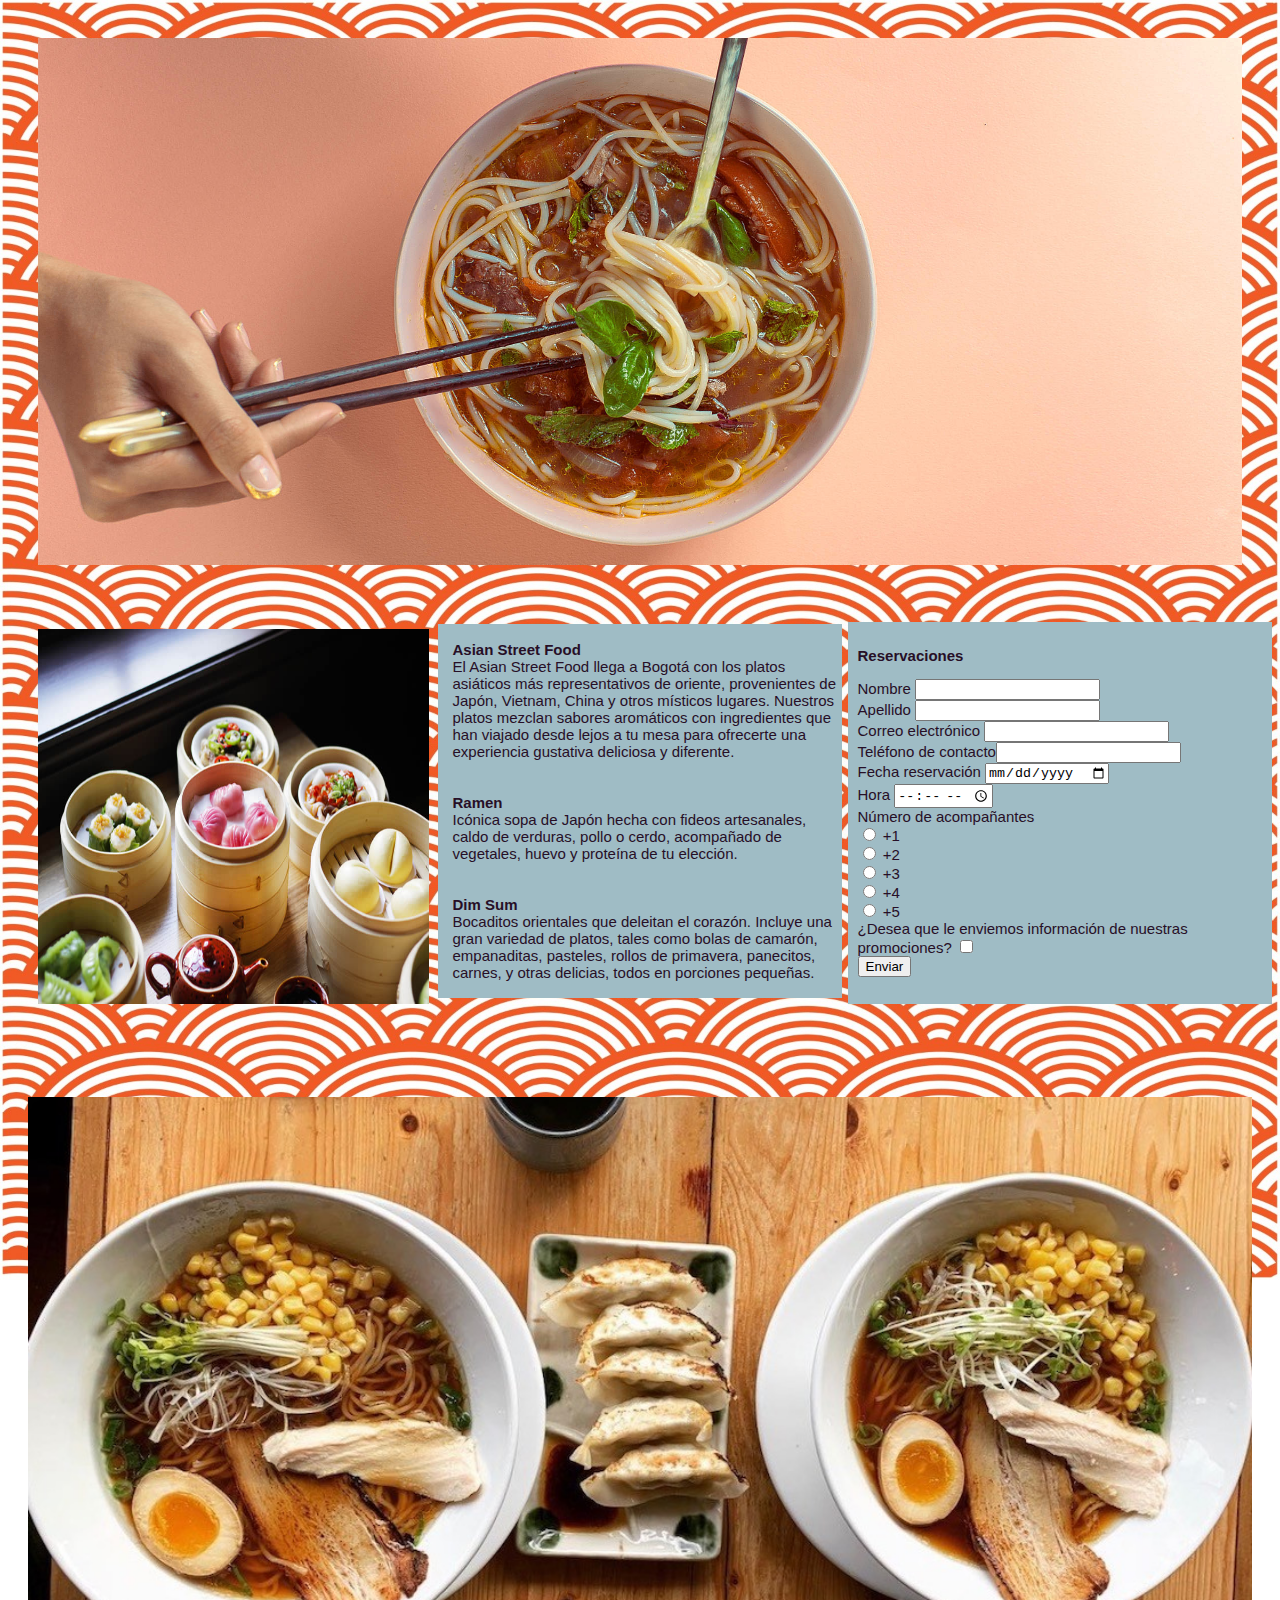
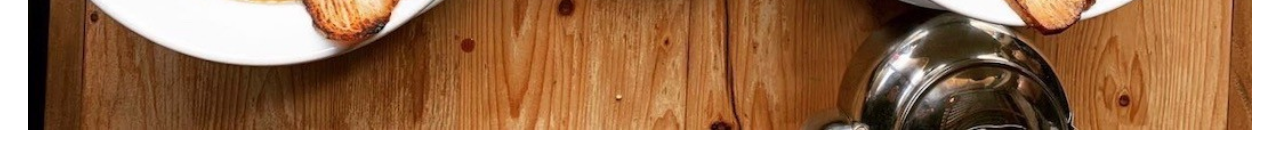
<file: index.html>
<!DOCTYPE html>
<html lang="en">
  <head>
    <meta charset="UTF-8" />
    <meta name="viewport" content="width=device-width, initial-scale=1.0" />
    <meta http-equiv="X-UA-Compatible" content="ie=edge" />
    <link rel="stylesheet" href="estilos.css" />
    <title>Ramen</title>
  </head>
  <body class="body" background="img/fondo.jpg">
    <header class="header">
      <img
        src="img/nuevobanner.jpg"
        alt="bannner"
        style="width:100%;height:20%"
      />
    </header>

    <div class="caja1">
      <img
        src="img/baozilnnlondon1.jpg"
        alt="dimsum"
        style="width:391px; height:375px;"
      />
    </div>

    <div class="caja3">
      <h3 class="p">Reservaciones</h3>
      <form class="p">
        <label for="Nombre"> Nombre </label><input type="text" />
        <br />
        <label for="Apellido"> Apellido </label><input type="text" />
        <br />
        <label for="Email"> Correo electrónico </label><input type="email" />
        <br />
        <label for="Telefono"> Teléfono de contacto</label><input type="tel" />
        <br />
        <label for="Fecha"> Fecha reservación </label> <input type="date" />
        <br />
        <label for="Hora">Hora</label> <input type="time" />
        <br />
        <label for="Acompañante"> Número de acompañantes </label>
        <br />
        <input type="radio" name="+1" value="+1" /> +1
        <br />
        <input type="radio" name="+2" value="+2" /> +2
        <br />
        <input type="radio" name="+3" value="+3" /> +3
        <br />
        <input type="radio" name="+4" value="+4" /> +4
        <br />
        <input type="radio" name="+5" value="+5" /> +5
        <br />
        <label for="informacion">
          ¿Desea que le enviemos información de nuestras promociones?
        </label>
        <input type="checkbox" />
        <br />
        <input type="submit" value="Enviar" />
        <br />
        <br />
      </form>
    </div>

    <div class="caja2">
      <p class="p">
        <br />
        <b>Asian Street Food</b> <br />
        El Asian Street Food llega a Bogotá con los platos asiáticos más
        representativos de oriente, provenientes de Japón, Vietnam, China y
        otros místicos lugares. Nuestros platos mezclan sabores aromáticos con
        ingredientes que han viajado desde lejos a tu mesa para ofrecerte una
        experiencia gustativa deliciosa y diferente.<br />
        <br />
        <br />
        <b>Ramen </b> <br />
        Icónica sopa de Japón hecha con fideos artesanales, caldo de verduras,
        pollo o cerdo, acompañado de vegetales, huevo y proteína de tu elección.
        <br />
        <br />
        <br />
        <b>Dim Sum</b> <br />
        Bocaditos orientales que deleitan el corazón. Incluye una gran variedad
        de platos, tales como bolas de camarón, empanaditas, pasteles, rollos de
        primavera, panecitos, carnes, y otras delicias, todos en porciones
        pequeñas. <br />
        <br />
      </p>
    </div>
    <br />
    <br />
    <br />
    <footer class="footer">
      <img src="img/footer2.jpeg" alt="footer" style="width:100%;height:20%" />
    </footer>
  </body>
</html>
</file>
<file: estilos.css>
header {
    padding: 30px;
    margin:auto;
} 

body {background-attachment:fixed;
      background-repeat: no-repeat;
      background-size: cover

}

.caja1 {
    float: left;
    width: 32%;
    padding: 10px;
    height: 33%;
    margin-top: 20px;
    margin-left: 20px;
}

.caja2 {
    width: 32%;
    padding: 10px;
    height: 33%;
    margin: auto;
}

.p {font-family: 'Gill Sans', 'Gill Sans MT', Calibri, 'Trebuchet MS', sans-serif;
  color:rgb(39, 15, 39);
  background-color: rgb(159, 188, 197);
  font-size: 15px;
}

.caja3 {
    width: 32%;
    padding: 10px;
    height: 33%;
    margin-top: 23px;
    background-color: rgb(159, 188, 197);
    float: right;
}

.footer {
    padding:20px;
    margin:auto;
}
</file>
